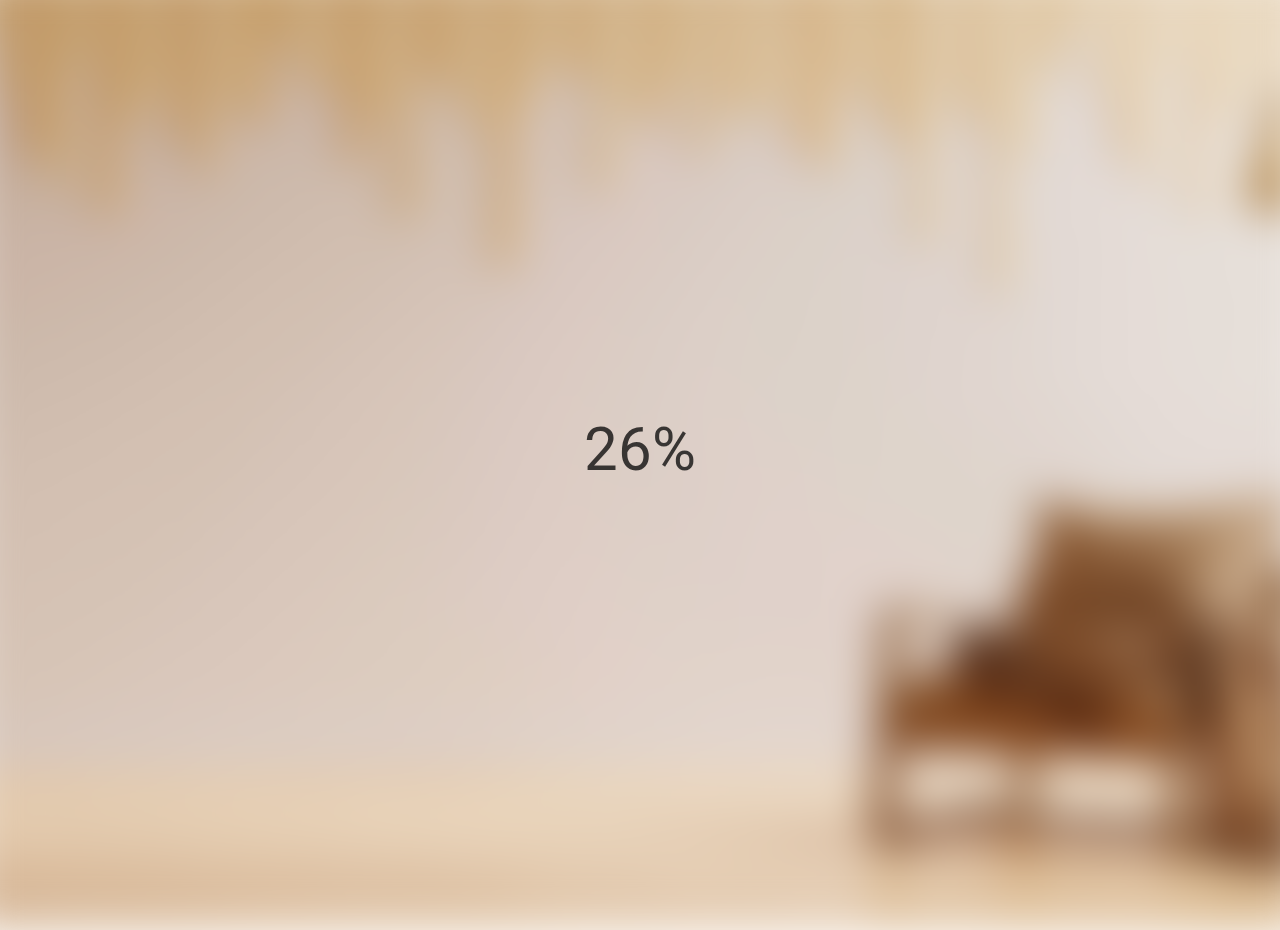
<file: index.html>
<html lang="en">
  <head>
    <meta charset="UTF-8" />
    <meta http-equiv="X-UA-Compatible" content="IE=edge" />
    <meta name="viewport" content="width=device-width, initial-scale=1.0" />
    <title>Blurry Loading</title>
    <link rel="stylesheet" href="./bootstrap/css/bootstrap.min.css">
    <link rel="stylesheet" href="./css/index.css" />
  </head>
  <body>
    <section class="bg"></section>
    <div class="loading-text">0%</div>
    
    <script src="./bootstrap/js/bootstrap.min.js"></script>
    <script src="./js/index.js"></script>
  </body>
</html>
</file>
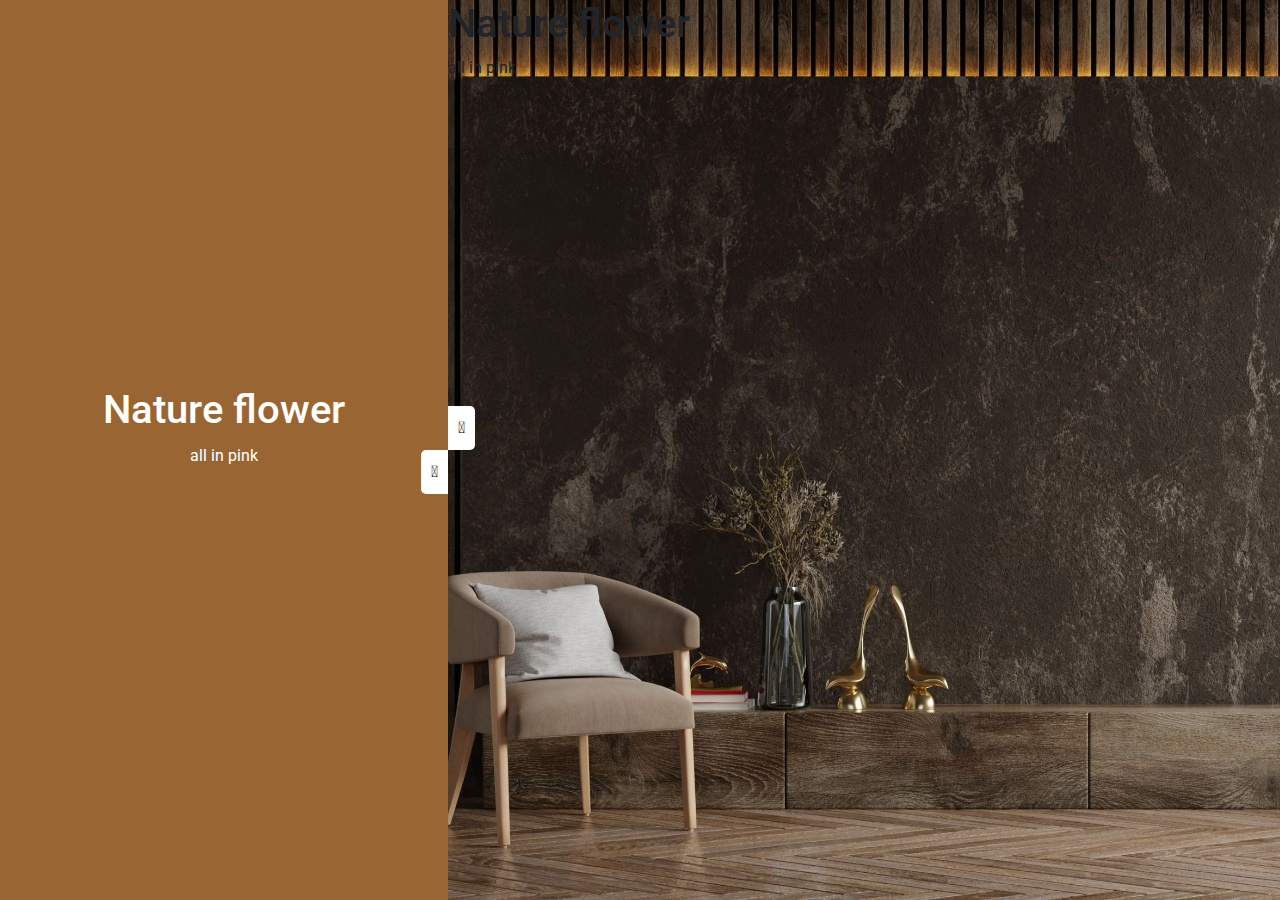
<file: number2.html>
<html lang="en">
  <head>
    <meta charset="UTF-8" />
    <meta http-equiv="X-UA-Compatible" content="IE=edge" />
    <meta name="viewport" content="width=device-width, initial-scale=1.0" />
    <title>Document</title>
    <link rel="stylesheet" href="./bootstrap/css/bootstrap.min.css">
    <link rel="stylesheet" href="./css/number2.css" />
    <link rel="stylesheet" href="https://cdnjs.cloudflare.com/ajax/libs/font-awesome/4.7.0/css/font-awesome.min.css">
    
  </head>
  <body>
    <div class="slider-container">
      <div class="left-slider">
        <div style="background-color: blueviolet">
          <h1>Nature flower</h1>
          <p>all in pink</p>
        </div>
        <div style="background-color: #f64">
          <h1>Nature flower</h1>
          <p>all in pink</p>
        </div>
        <div style="background-color: #089">
          <h1>Nature flower</h1>
          <p>all in pink</p>
        </div>
        <div style="background-color: #963">
          <h1>Nature flower</h1>
          <p>all in pink</p>
        </div>
      </div>
      <div class="right-slider">
        <div
          style="
            background-image: url(./image/tv-cabinet-modern-living-room-with-armchair-plant-dark-marble-wall-3d-rendering.jpg);
          "
        >
          <h1>Nature flower</h1>
          <p>all in pink</p>
        </div>
        <div
          style="
            background-image: url(./image/retro-living-room-interior-design.jpg);
          "
        >
          <h1>Nature flower</h1>
          <p>all in pink</p>
        </div>
        <div
          style="
            background-image: url(./image/poster-with-vertical-frames-empty-white-wall-living-room-interior-with-blue-velvet-armchair-3d-rendering.jpg);
          "
        >
          <h1>Nature flower</h1>
          <p>all in pink</p>
        </div>
        <div
          style="
            background-image: url(./image/podium-abstract-blue-composition-product-presentation3d-rendering.jpg);
          "
        >
          <h1>Nature flower</h1>
          <p>all in pink</p>
        </div>
      </div>

      <div class="action-buttons">
        <button class="down-button">
          <i class="fa-arrow-up"></i>
        </button>
        <button class="up-button">
          <i class="fa-arrow-down"></i>
        </button>
      </div>
    </div>
    <script src="./bootstrap/js/bootstrap.min.js"></script>
    <script src="./js/number2.js"></script>
  </body>
</html>
</file>
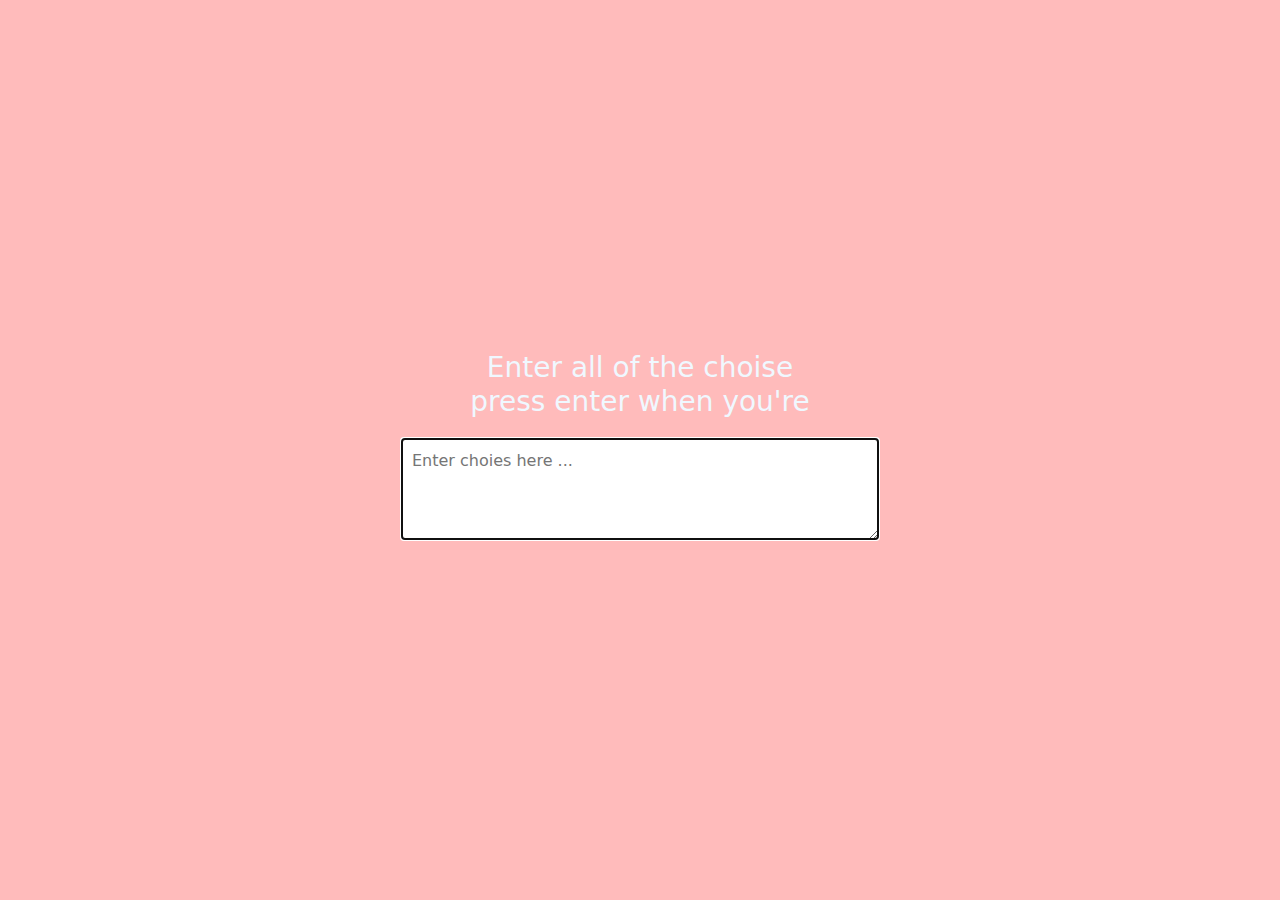
<file: number3.html>
<html lang="en">
<head>
    <meta charset="UTF-8">
    <meta http-equiv="X-UA-Compatible" content="IE=edge">
    <meta name="viewport" content="width=device-width, initial-scale=1.0">
    <title>Document</title>
    <link rel="stylesheet" href="./bootstrap/css/bootstrap.min.css">
    <link rel="stylesheet" href="./css/number3.css">
</head>
<body>
   <div class="container">
       <h3>Enter all of the choise 
           <br> press enter when you're</h3>
           <textarea placeholder="Enter choies here ..." id="textarea"></textarea>

        <div id="tag"></div>
   </div>
    <script src="./bootstrap/js/bootstrap.min.js"></script>
    <script src="./js/number3.js"></script>
</body>
</html>
</file>
<file: css/index.css>
@import url("https://fonts.googleapis.com/css2?family=Roboto:wght@300&display=swap");
* {
  box-sizing: border-box;
}
body {
  font-family: "Roboto", sans-serif;
  display: flex;
  align-items: center;
  height: 100vh;
  overflow: hidden;
  margin: 0;
}
.bg{
    background: url(../image/living-room-design-interior-mock-up-furniture-decoration-with-white-wall-background-3d-rendering.jpg) no-repeat center center/cover;
    position: absolute;
    width: calc(100vw + 60px);
    height: calc(100vh + 60px);
    z-index: -1;
    top:-30px;
    left:-30px;
    filter: blur(0px);
}
.loading-text {
    font-size: 60px;
    color: black;
    margin: auto;
}
</file>
<file: css/number2.css>
@import url("https://fonts.googleapis.com/css2?family=Roboto:wght@300&display=swap");

* {
  box-sizing: border-box;
  margin: 0;
  padding: 0;
}
body {
  font-family: "Roboto", sans-serif;
  height: 100vh;
}
.slider-container {
  position: relative;
  overflow: hidden;
  width: 100vw;
  height: 100vh;
}
.left-slider {
  height: 100%;
  width: 35%;
  position: absolute;
  top: 0;
  left: 0;
  transition: transform 0.5s ease-in-out;
}
.left-slider > div {
  height: 100%;
  width: 100%;
  display: flex;
  flex-direction: column;
  align-items: center;
  justify-content: center;
  color: #fff;
}
.left-slider h1 {
  font-size: 40px;
  margin-bottom: 10px;
  margin-top: -30px;
}
.right-slider {
  height: 100%;
  position: absolute;
  top: 0;
  left: 35%;
  width: 100%;
  transition: transform 0.5s ease-in-out;
}
.right-slider > div {
  background-repeat: no-repeat;
  background-size: cover;
  background-position: center center;
  height: 100%;
  width: 100%;
}
button{

    background-color: #fff;
    border: none;
    color:#000;
    cursor: pointer;
    font-size: 16px;
    padding: 15px; 
}
button:hover{
    color: #aaa;   
}
button:focus{
    outline: none;
}
.slider-container .action-buttons button{
    position: absolute;
    left: 35%;
    top: 50%;
    z-index: 100;
    padding: 10px;
}
.slider-container .action-buttons .down-button{

    transform: translateX(-100%);
    border-top-left-radius: 5px;
    border-bottom-left-radius: 5px;
}
.slider-container .action-buttons .up-button{

    transform: translateY(-100%);
    border-top-right-radius: 5px;
    border-bottom-right-radius: 5px;
}
</file>
<file: css/number3.css>
@import url("https://fonts.googleapis.com/css2?family=Roboto:wght@300&display=swap");

* {
  box-sizing: border-box;
}
body {
  background-color: #ffbbbb !important;
  font-size: "Roboto", sans-serif !important;
  display: flex;
  flex-direction: column;
  align-items: center;
  justify-content: center;
  height: 100vh;
  overflow: hidden;
  margin: 0 !important;
}
h3 {
  color: aliceblue;
  margin: 10px 0 20px;
  text-align: center;
}
.container {
  width: 500px;
}
textarea {
  border: none;
  width: 100%;
  height: 100px;
  font-family: inherit;
  padding: 10px;
  margin: 0 0 20px;
  font-size: 16px;
}
.tag {
  background-color: #ffe4c0;
  border-radius: 20px;
  padding: 10px 20px;
  font-size: 15px;
}
.tag.highlight {
  background-color: #efefef;
}
</file>
